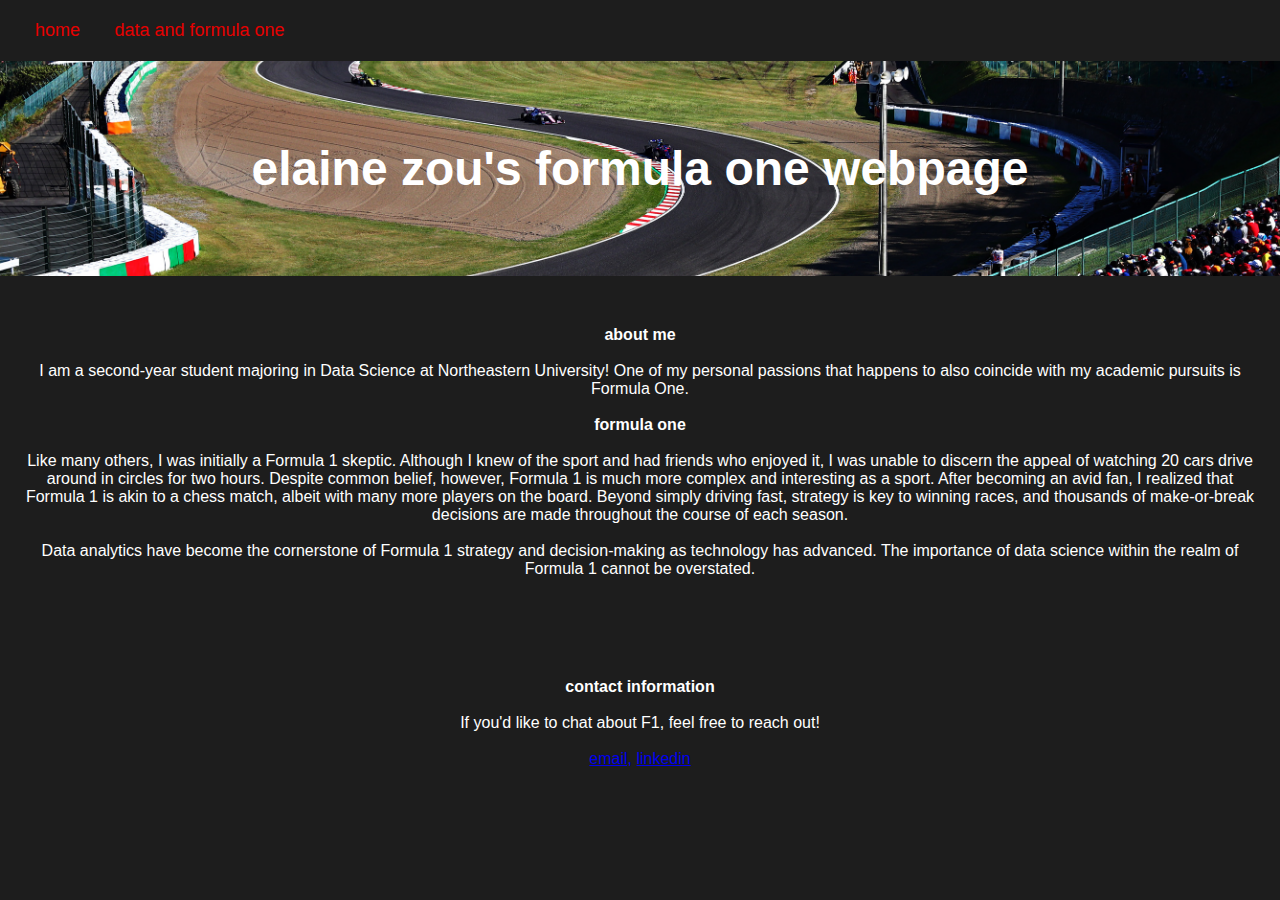
<file: index.html>
<!DOCTYPE html>
<html lang = "en">
<head>
  <meta charset="UTF-8">
  <meta name="viewport" content="width=device-width, initial-scale=1.0">
  <meta name="description" content="elaine's formula one webpage">
  <title>elaine's formula one webpage</title>
  <link rel="stylesheet" href="styles.css">
</head>
<body>
  <header>
    <div class = "navbar">
      <nav>
        <ul>
          <li><a href="#home">home</a></li>
          <li><a href="data.html">data and formula one</a></li>
        </ul>
      </nav>
    </div>
  </header>

  <section id="home" class="hero">
    <h1>elaine zou's formula one webpage</h1>
  </section>

  <section id="paragraph">
    <h4>about me</h2>
    <br>
    <p>
      I am a second-year student majoring in Data Science at Northeastern University! One of my personal passions that happens to also coincide with my academic pursuits is Formula One.
    </p>
    <br>
    <h4>formula one</h4>
    <br>
    <p>
      Like many others, I was initially a Formula 1 skeptic. Although I knew of the sport and had friends who enjoyed it, I was unable to discern the appeal of watching 20 cars drive around in circles for two hours. Despite common belief, however, Formula 1 is much more complex and interesting as a sport. After becoming an avid fan, I realized that Formula 1 is akin to a chess match, albeit with many more players on the board.  Beyond simply driving fast, strategy is key to winning races, and thousands of make-or-break decisions are made throughout the course of each season.
    </p>
    <br>
    <p>
      Data analytics have become the cornerstone of Formula 1 strategy and decision-making as technology has advanced. The importance of data science within the realm of Formula 1 cannot be overstated.
    </p>
  </section>

  <section id="contact">
    <h4>contact  information</h4>
    <br>
    <p>If you'd like to chat about F1, feel free to reach out!</p>
    <br>
    <p><a href="mailto:zou.el@northeastern.edu">email,</a>
       <a href="https://www.linkedin.com/in/elaine-zou/">linkedin</a>
    </p>
</body>
</html>
</file>
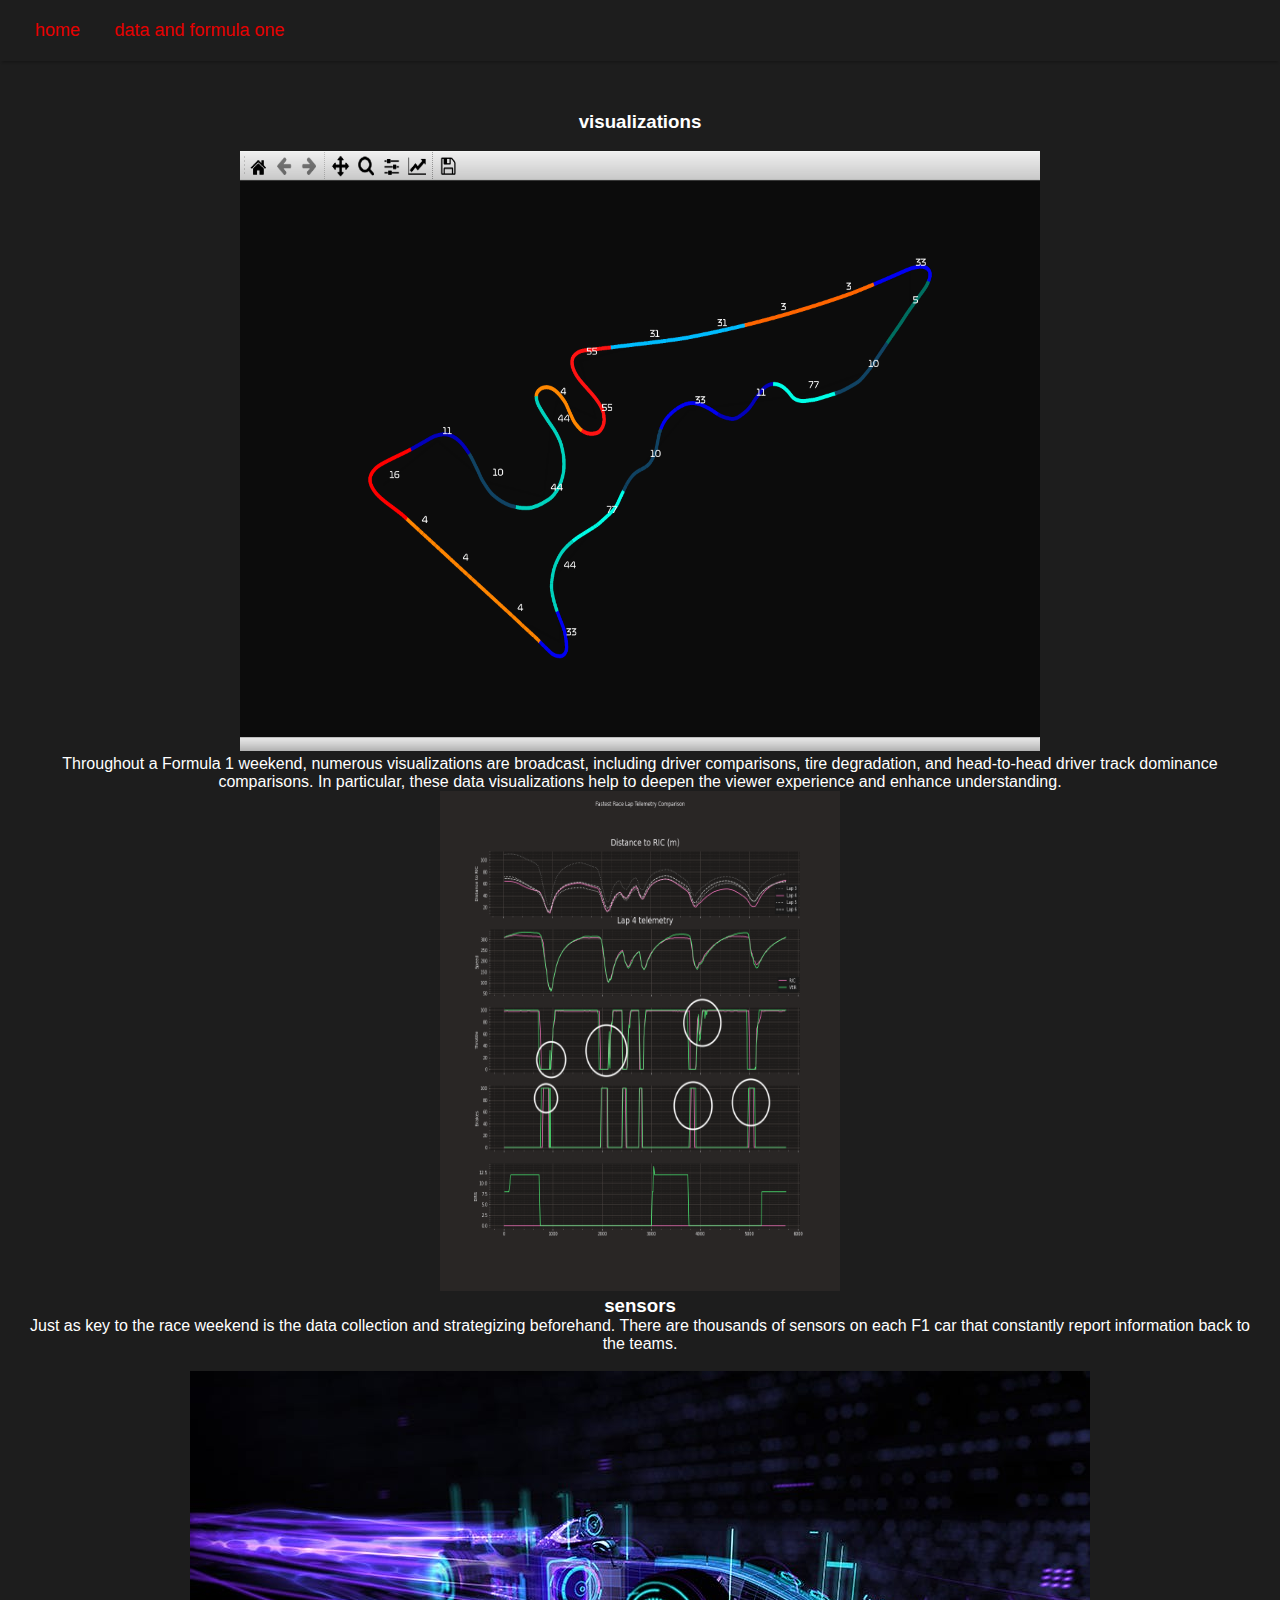
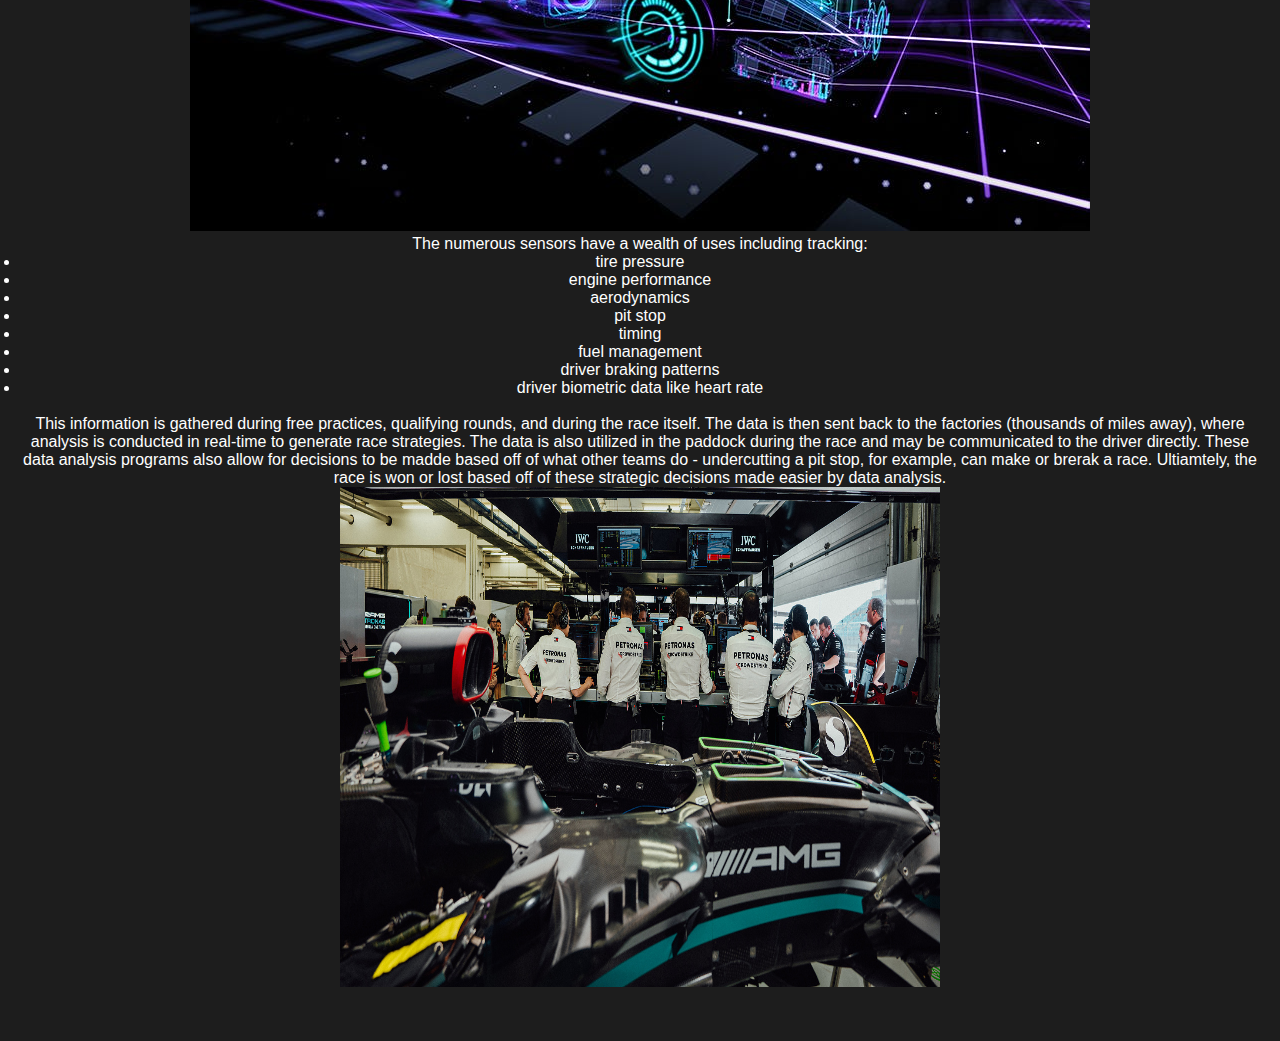
<file: data.html>
<!DOCTYPE html>
<html lang = "en">
<head>
  <meta charset="UTF-8">
  <meta name="viewport" content="width=device-width, initial-scale=1.0">
  <meta name="description" content="elaine's formula one webpage">
  <title>elaine's formula one webpage</title>
  <link rel="stylesheet" href="styles.css">
</head>
<body>
  <header>
    <div class = "navbar">
      <nav>
        <ul>
          <li><a href="index.html">home</a></li>
          <li><a href="data.html">data and formula one</a></li>
        </ul>
      </nav>
    </div>
  </header>

<section id="paragraph">
    <h3>visualizations</h3>
    <br>
    <img src="more-vis.png" width=800 height=600>
    <br>
    <p>
      Throughout a Formula 1 weekend, numerous visualizations are broadcast, including driver comparisons, tire degradation, and head-to-head driver track dominance comparisons. In particular, these data visualizations help to deepen the viewer experience and enhance understanding.
    </p>
    <img src="visualizations.png" width=400 height=500>
    <br>
    <h3>sensors</h3>
    <p>
      Just as key to the race weekend is the data collection and strategizing beforehand. There are thousands of sensors on each F1 car that constantly report information back to the teams.
    </p>
    <br>
    <img src="data.jpg"> 
    <br>
    <p>
      The numerous sensors have a wealth of uses including tracking:
    </p>
    <ul>
      <li>tire pressure</li>
      <li>engine performance</li>
      <li>aerodynamics</li>
      <li>pit stop</li>
      <li>timing</li>
      <li>fuel management</li>
      <li>driver braking patterns</li>
      <li>driver biometric data like heart rate</li>
    </ul>
    <br>
    <p>
      This information is gathered during free practices, qualifying rounds, and during the race itself. The data is then sent back to the factories (thousands of miles away), where analysis is conducted in real-time to generate race strategies. The data is also utilized in the paddock during the race and may be communicated to the driver directly. These data analysis programs also allow for decisions to be madde based off of what other teams do - undercutting a pit stop, for example, can make or brerak a race. Ultiamtely, the race is won or lost based off of these strategic decisions made easier by data analysis.
    </p>
    <img src="paddock.jpg" height=500 width=600>
  </section>
</body>
</file>
<file: styles.css>
/* Global Styles */
* {
  margin: 0;
  padding: 0;
  box-sizing: border-box;
  font-family: Arial, sans-serif;
}

body {
  background-color: #1d1d1d;
  color: #fff;
}

header {
  color: #1d1d1d;
  padding: 20px;
  text-align: center;
  box-shadow: 0 4px 2px -2px rgba(0,0,0,0.2);
}

.navbar {
  display: flex;
  justify-content: space-between;
  align-items: center;
}

.navbar .logo {
  font-size: 24px;
  font-weight: bold;
}

.navbar nav ul {
  list-style: none;
}

.navbar nav ul li {
  display: inline;
  margin: 0 15px;
}

.navbar nav ul li a {
  color: #e60000;
  text-decoration: none;
  font-size: 18px;
}

.hero {
  background-image: url('f1-track.jpg');
  background-size: cover;
  background-position: center;
  color: #fff;
  padding: 80px 20px;
  text-align: center;
}

.hero h1 {
  font-size: 48px;
}

.hero p {
  font-size: 24px;
  margin-top: 20px;
}

section {
  padding: 50px 20px;
  text-align: center;
}
</file>
